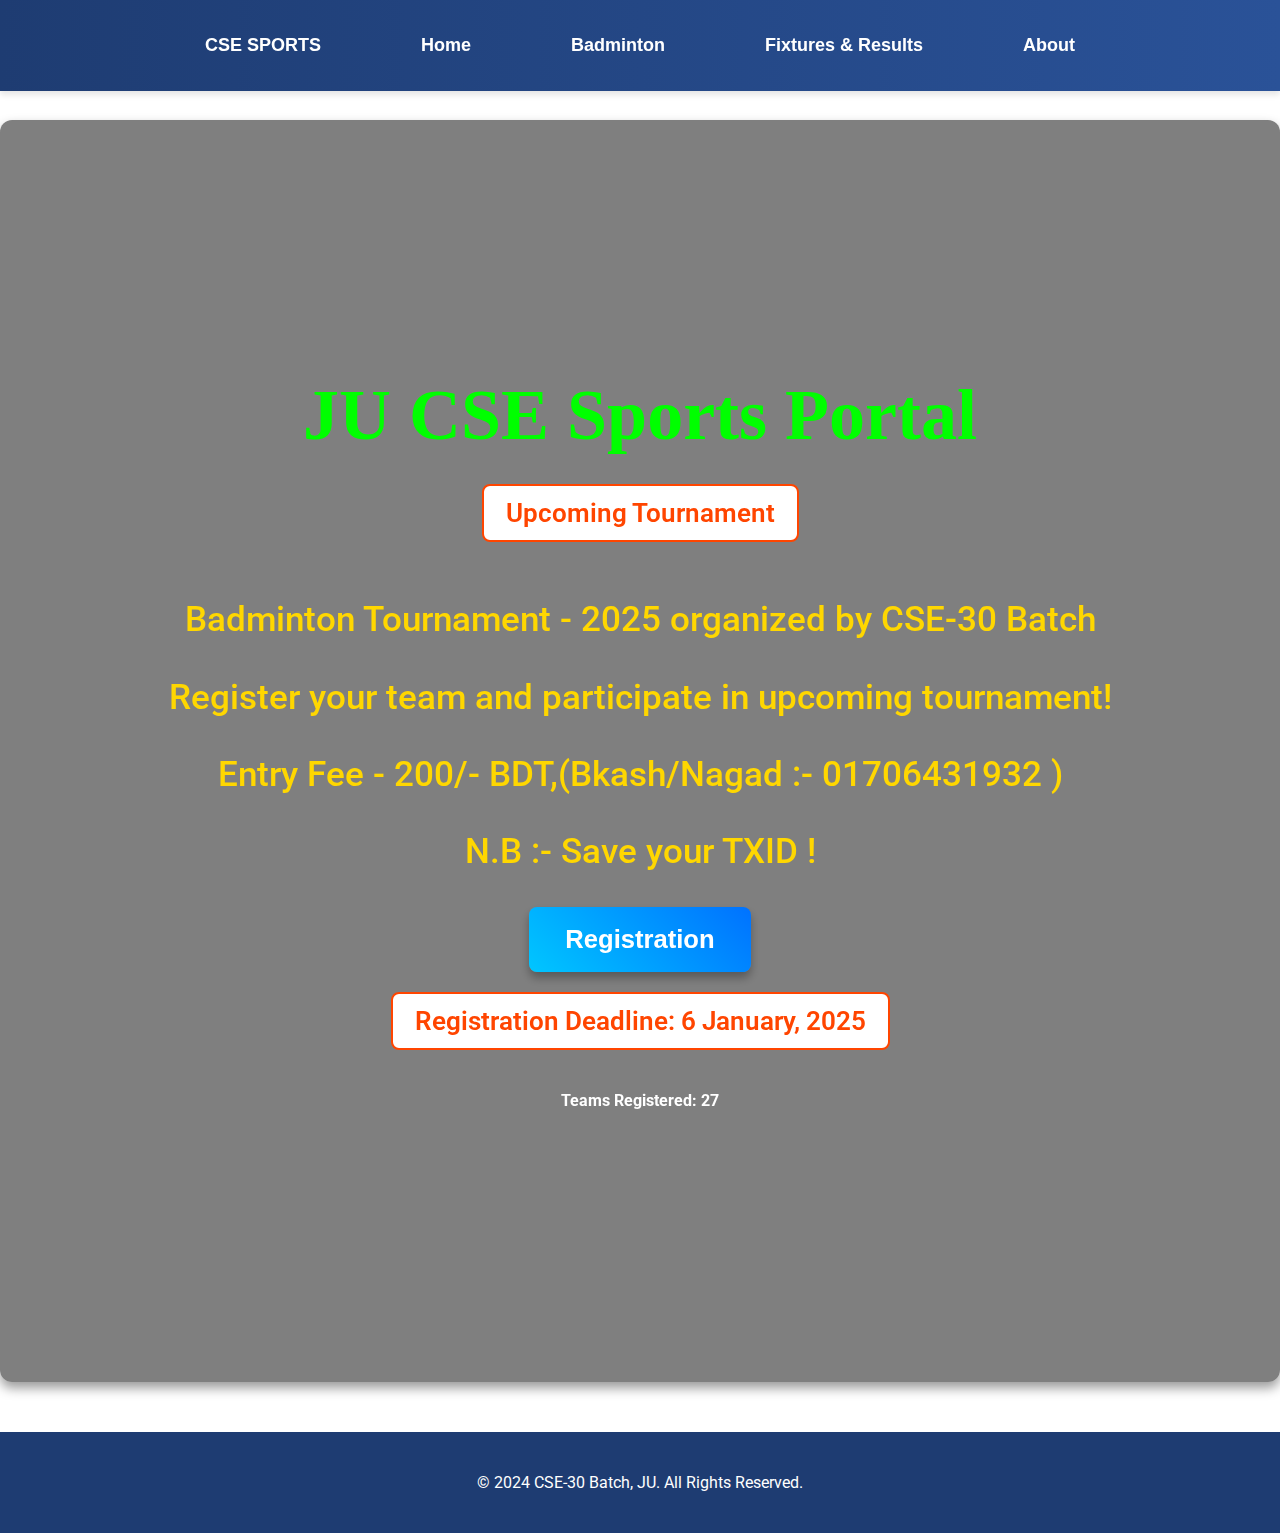
<file: index.html>
<!DOCTYPE html>
<html lang="en">
<head>
    <meta charset="UTF-8">
    <meta name="viewport" content="width=device-width, initial-scale=1.0">
    <title>CSE Sports - JU</title>
    <link rel="stylesheet" href="styles.css">
    <link rel="icon" href="/image.png" />
    <link href="https://fonts.googleapis.com/css2?family=Oswald:wght@400;600&family=Roboto:wght@300;400;700&display=swap" rel="stylesheet"> <!-- Font links -->
    

    
</head>
<body id="body">
    <header>
        <nav>
            <ul>
                <li><a href="/index.html">
                CSE SPORTS</a></li>
                <li><a href="/index.html">Home</a></li>
                <li><a href="/badminton.html">Badminton</a></li>
                <li><a href="/fixtures.html">Fixtures & Results</a></li>
                <li><a href="https://juniv.edu/department/cse">About</a></li>
            </ul>
        </nav>
    </header>

    <main>
        <!-- Home Section -->
        <section id="home">
           <div> 
               <h1>JU CSE Sports Portal</h1>
               <h2>Upcoming Tournament</h2>
               <h3>Badminton Tournament - 2025 organized by CSE-30 Batch</h3>
               <h3>Register your team and participate in upcoming tournament!</h3>
               <h3>Entry Fee - 200/- BDT,(Bkash/Nagad :- 01706431932 )</h3>
               <h3>N.B :- Save your TXID !</h3>
               
               <a href="/badminton.html"><button id="registration-button">Registration</button></a>
           </div>
           
           <div id="countdown2">Registration Deadline: 6 January, 2025</div>
<div id="team-counter">
    <h4>Teams Registered: <span id="team-count">27</span></h4>
</div>
        </section>
        

        
    </main>

    <!-- Footer Section -->
    <footer>
        <div class="footer-content">
            <p>&copy; 2024 CSE-30 Batch, JU. All Rights Reserved.</p>
        </div>
    </footer>

    <script src="scripts.js" defer></script>
</body>
</html>
</file>
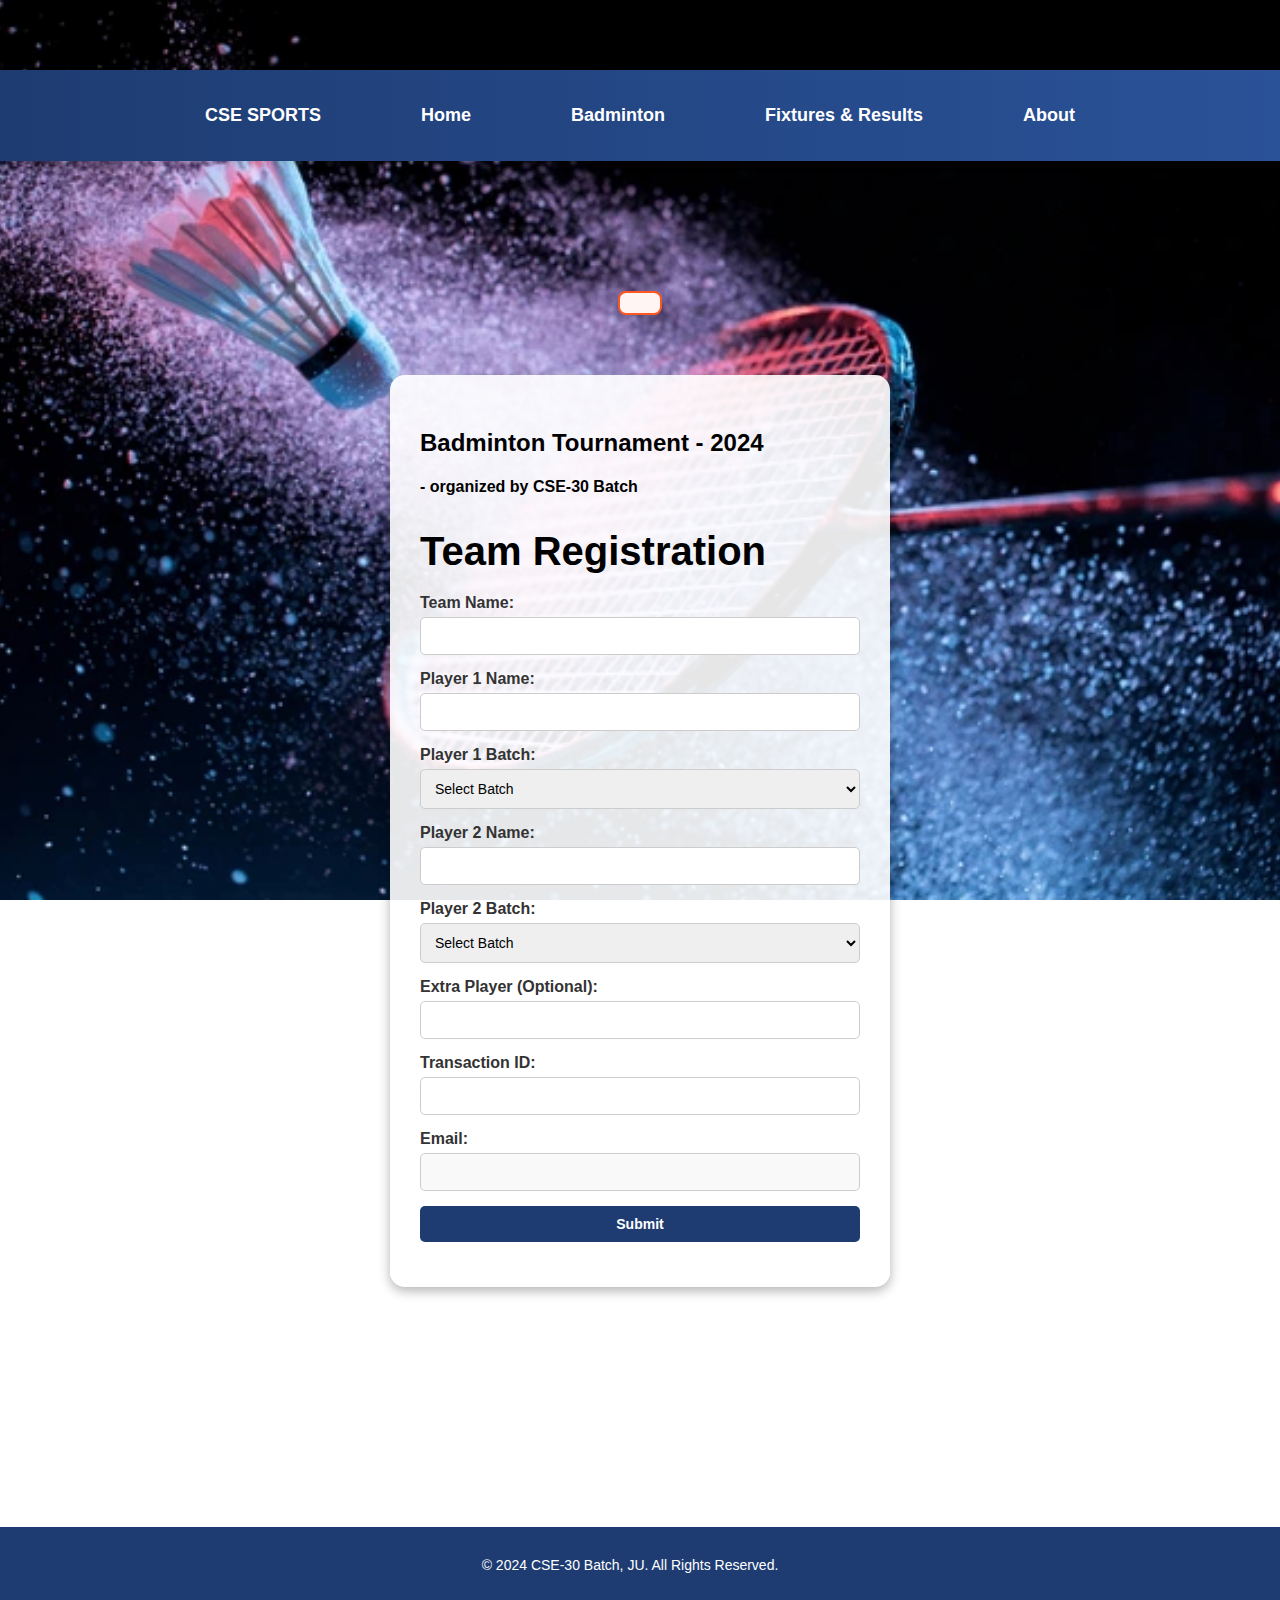
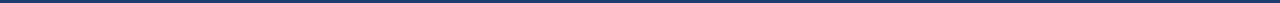
<file: badminton.html>
<!DOCTYPE html>
<html lang="en">
<head>
    <meta charset="UTF-8">
    <meta name="viewport" content="width=device-width, initial-scale=1.0">
    <title>CSE Sports - JU</title>
    <link rel="stylesheet" href="styles2.css">
    <link rel="icon" href="/image.png" />


</head>
<body>
    <header>
        <nav>
            <ul>
                
                <li><a href="/index.html"> CSE SPORTS</a></li>
            
                          <li><a href="/index.html">Home</a></li>
                <li><a href="/badminton.html">Badminton</a></li>
                <li><a href="/fixtures.html">Fixtures & Results</a></li>
                <li><a href="https://juniv.edu/department/cse">About</a></li>
           

            </ul>
        </nav>
    </header>
    
    <main>
        
        
        <!-- Badminton Section -->
        <section id="badminton">
            
            <div id="countdown"></div>
            <div class="form-container">
                <h3>Badminton Tournament - 2024  </h3>
                <h4>-  organized by CSE-30 Batch  </h4>
                <h2>Team Registration</h2>
                <form id="registration-form"
  action="https://formspree.io/f/xrbgwbzr"
  method="POST"
  
> 

                    <label for="team-name">Team Name:</label>
                    <input type="text" id="team-name" name="team-name" required>
                    
                    <label for="player1-name">Player 1 Name:</label>
                    <input type="text" id="player1-name" name="player1-name" required>
                    
                    <label for="player1-batch">Player 1 Batch:</label>
                    <select id="player1-batch" name="player1_batch" required>
                        <option value="" disabled selected>Select Batch</option>
                        <option value="29">Alumni</option>
                        <option value="29">27</option>
                        <option value="29">28</option>
                        <option value="29">29</option>
                        <option value="30">30</option>
                        <option value="31">31</option>
                        <option value="32">32</option>
                    </select>

                    <label for="player2-name">Player 2 Name:</label>
                    <input type="text" id="player2-name" name="player2-name" required>
                    
                    <label for="player2-batch">Player 2 Batch:</label>
                    <select id="player2-batch" name="player2_batch" required>
                        <option value="" disabled selected>Select Batch</option>
                        <option value="29">Alumni</option>
                        <option value="29">27</option>
                        <option value="29">28</option>
                        <option value="29">29</option>
                        <option value="30">30</option>
                        <option value="31">31</option>
                        <option value="32">32</option>
                    </select>
                    
                    <label for="extra-player">Extra Player (Optional):</label>
                    <input type="text" id="extra-player" name="extra-player">
                    
                    <label for="transaction-id">Transaction ID:</label>
                    <input type="text" id="transaction-id" name="transaction-id" required>
                    
                    <label for="email">Email:</label>
                    <input type="email" id="email" name="email" required>
                    
                    <button type="submit">Submit</button>
                </form>
                
                <div id="message"></div>
            </div>
        </section>
    </main>
    
    <!-- Footer Section -->
    <footer>
        <div class="footer-content">
            <p>&copy; 2024 CSE-30 Batch, JU. All Rights Reserved.</p>
            <a href="https://www.facebook.com" target="_blank">
             
            </a>
        </div>
    </footer>
    
    <script src="scripts.js" defer></script>
    
</body>
</html>
</file>
<file: styles.css>
/* General styles */
body {
    font-family: 'Roboto', sans-serif;
    margin: 0;
    padding: 0;
    color: #333;
    animation: backgroundSlide 15s infinite; /* Apply background animation */
    background-size: cover;
    background-position: center;
    background-attachment: fixed;
}

/* Dynamic background animation */
@keyframes backgroundSlide {
    10% { background-image: url('image1.png'); }
    50% { background-image: url('jucseimg.jpg'); }
    100% { background-image: url('image1.png'); }
}

/* Header and Nav */
header {
    position: fixed; /* Fixes the navbar at the top */
    top: 0; /* Positions it at the very top of the viewport */
    left: 0; /* Aligns to the left of the viewport */
    width: 100%; /* Ensures the navbar spans the full width of the viewport */
    background: linear-gradient(90deg, #1e3c72, #2a5298); /* Gradient theme */
    padding: 15px 0;
    text-align: center;
    color: white;
    z-index: 1000; /* Ensures it stays above other content */
    box-shadow: 0 4px 6px rgba(0, 0, 0, 0.1); /* Optional: adds a shadow for visual depth */
}

nav ul {
   
    display: flex;
    justify-content: center;
    list-style: none;
    padding: 20px;
    margin: 0;
    gap: 70px;
}

nav ul li a {
    text-decoration: none;
    color: white;
    font-family: 'Oswald', sans-serif;
    font-size: 18px;
    font-weight: 600;
    padding: 5px 15px;
    border-radius: 5px;
    transition: background-color 0.3s ease, color 0.3s ease;
    font-family:'Lucida Sans', 'Lucida Sans Regular', 'Lucida Grande', 'Lucida Sans Unicode', Geneva, Verdana, sans-serif;
}

nav ul li a:hover {
    background-color: rgba(255, 255, 255, 0.2);
    color: #ffdd57; /* Golden hover color */
}

.bkash-btn {
    background: #d82327;
    color: white;
    font-size: 1.3rem;
    font-weight: bold;
    border: none;
    border-radius: 8px;
    padding: 15px 30px;
    cursor: pointer;
    box-shadow: 0 4px 6px rgba(0, 0, 0, 0.2);
    transition: transform 0.3s ease, box-shadow 0.3s ease;
}

.bkash-btn:hover {
    transform: scale(1.05);
    box-shadow: 0 8px 16px rgba(0, 0, 0, 0.3);
}

.bkash-btn:active {
    transform: scale(0.95);
    box-shadow: 0 2px 4px rgba(0, 0, 0, 0.2);
}

/* Home Section with Blurred Background */
#home {
    display: flex;
    flex-direction: column;
    text-align: center;
    padding: 250px 20px; /* Adjust padding for better balance */
    background: rgba(0, 0, 0, 0.5); /* Transparent black overlay */
    color: white;
    margin-top: 120px;
    backdrop-filter: blur(8px); /* Stronger blur effect */
    -webkit-backdrop-filter: blur(8px); /* For Safari compatibility */
    border-radius: 12px; /* Add rounded corners */
    box-shadow: 0 6px 12px rgba(0, 0, 0, 0.4); /* Shadow for better focus */
    animation: fadeIn 2s forwards;
}

#home h1 {
    font-size: 4.5rem;
    font-family: Cambria, Cochin, Georgia, Times, 'Times New Roman', serif;
    color: #00ff00; /* Bright green for a sporty look */
    margin-top: 4px; /* Reduced margin */
    margin-bottom: 12px; /* Slightly reduced bottom margin */
}

#home h2 {
    margin-top: 15px;
    font-size: 1.6rem;
    font-weight: 600;
    color: #ff4500; /* Bright red */
    background: #ffffff;
    border: 2px solid #ff4500;
    border-radius: 8px;
    display: inline-block;
    padding: 12px 22px;
}

#home h3 {
    font-size: 2.2rem;
    font-weight: 500;
    color: #ffd700; /* Golden yellow */
}

#countdown2 {
    font-size: 1.6rem;
    font-weight: 600;
    color: #ff4500; /* Bright red */
    background: #ffffff;
    border: 2px solid #ff4500;
    border-radius: 8px;
    display: inline-block;
    padding: 12px 22px;
    margin: 20px auto;
}

/* Footer Styles */
footer {
    background: #1e3c72;
    color: white;
    padding: 25px 0;
    text-align: center;
    margin-top: 50px;
}

footer p {
    font-family: 'Roboto', sans-serif;
    font-size: 16px;
}

/* Responsive Adjustments */
@media (max-width: 768px) {
    nav ul {
        flex-direction: column;
        gap: 15px;
        padding: 10px;
    }

    header {
        position: relative; /* Navbar is no longer fixed */
        box-shadow: none; /* Optionally, remove the shadow for a simpler design */
    }

    #home {
        padding: 180px 15px; /* Less padding on mobile */
        margin-top: 80px;
    }

    #home h1 {
        font-size: 2.8rem; /* Adjust font size for mobile */
    }

    #home h2 {
        font-size: 1.4rem; /* Adjust font size for mobile */
    }

    #home h3 {
        font-size: 1.6rem; /* Adjust font size for mobile */
    }

    #countdown2 {
        font-size: 1.3rem;
        padding: 10px 20px;
    }

    #registration-button {
        font-size: 1.2rem; /* Adjust font size for mobile */
        padding: 14px 28px; /* Adjust padding for mobile */
    }
}

/* Enhanced Registration Button Styles */
#registration-button {
    background: linear-gradient(45deg, #00c6ff, #0072ff); /* Gradient background */
    color: white;
    font-size: 1.6rem;
    font-weight: bold;
    border: none;
    border-radius: 8px;
    padding: 18px 36px;
    cursor: pointer;
    box-shadow: 0 6px 10px rgba(0, 0, 0, 0.3);
    transition: all 0.3s ease-in-out;
}

#registration-button:hover {
    transform: scale(1.1); /* Slight zoom effect */
    background: linear-gradient(45deg, #0072ff, #00c6ff); /* Reverse gradient on hover */
    box-shadow: 0 8px 14px rgba(0, 0, 0, 0.4);
}

#registration-button:active {
    transform: scale(0.95); /* Press effect */
    box-shadow: 0 3px 5px rgba(0, 0, 0, 0.3);
}
</file>
<file: styles2.css>
/* General styles */
body {
    font-family: 'Arial', sans-serif;
    margin: 0;
    padding: 0;
    color: #333;
    background: url('image1.png') no-repeat center center/cover;  /* Full-page background image */
    background-attachment: fixed;
    padding-top: 70px; /* Prevents content from hiding behind the fixed navbar */
}

/* Header and Nav */
header {
    position: relative; /* Fixes the navbar at the top */
    top: 0; /* Positions it at the very top of the viewport */
    left: 0; /* Aligns to the left of the viewport */
    width: 100%; /* Ensures the navbar spans the full width of the viewport */
    background: linear-gradient(90deg, #1e3c72, #2a5298); /* Gradient theme */
    padding: 15px 0;
    text-align: center;
    color: white;
    z-index: 1000; /* Ensures it stays above other content */
    box-shadow: 0 4px 6px rgba(0, 0, 0, 0.1); /* Optional: adds a shadow for visual depth */
}

nav ul {
    display: flex;
    justify-content: center;
    list-style: none;
    padding: 20px;
    margin: 0;
    gap: 70px;
}

nav ul li a {
    text-decoration: none;
    color: white;
    font-family: 'Oswald', sans-serif;
    font-size: 18px;
    font-weight: 600;
    padding: 5px 15px;
    border-radius: 5px;
    transition: background-color 0.3s ease, color 0.3s ease;
    font-family:'Lucida Sans', 'Lucida Sans Regular', 'Lucida Grande', 'Lucida Sans Unicode', Geneva, Verdana, sans-serif;
}

nav ul li a:hover {
    background-color: rgba(255, 255, 255, 0.2);
    color: #ffdd57; /* Golden hover color */
}

/* Home Section */
#home {
    text-align: center;
    padding: 100px 100px;
    background-size: cover;
    background-position: center center;
    margin-bottom: 20px;
    border-radius: 10px;
    margin-top: 80px;
}

#home h1 {
    font-size: 3rem;
    margin-bottom: 20px;
    color: greenyellow;
    transition: color 0.3s ease; /* Smooth color change on hover */
    box-shadow: #333;
    margin-top: 70px;
}

#home h1:hover {
    color: #ffdd57; /* Golden color on hover */
}

#home p {
    font-size: 1.2rem;
    margin-bottom: 20px;
    color: yellow;
}

#countdown {
    justify-content: baseline;
    font-size: 2rem;
    font-weight: bold;
    color: #ff5722;
    background: #fff5f3;
    border: 2px solid #ff5722;
    border-radius: 8px;
    display: inline-block;
    padding: 10px 20px;
    margin: 60px auto;
    margin-top: 80px;
    box-shadow: 0 4px 6px rgba(0, 0, 0, 0.1);
}

/* Badminton Section */
#badminton {
    display: flex;
    flex-direction: column;
    padding: 50px 20px;
    position: relative;
    min-height: 100vh;
    display: flex;
    justify-content: center;
    align-items: center;
    text-align: center;
    color: white;
}

#badminton h4 {
    font-size: 1rem;
    margin-bottom: 20px;
    color: black;
}

#badminton h3 {
    font-size: 1.5rem;
    margin-bottom: 20px;
    color: black;
}

#badminton h2 {
    font-size: 2.5rem;
    margin-bottom: 20px;
    color: black;
}

/* Form Styles */
.form-container {
    background: rgba(255, 255, 255, 0.9); /* Transparent background */
    padding: 30px;
    border-radius: 15px;
    box-shadow: 0 4px 12px rgba(0, 0, 0, 0.3);
    width: 100%;
    max-width: 500px;
    text-align: left;
    margin: 0 auto; /* Center the form */
    box-sizing: border-box;
}

form label {
    display: block;
    margin-bottom: 5px;
    font-weight: bold;
    color: #333;
}

form input, form select, form button {
    width: 100%;
    padding: 10px;
    margin-bottom: 15px;
    font-size: 14px;
    border: 1px solid #ccc;
    border-radius: 5px;
    box-sizing: border-box;
}

form button {
    background: #1e3c72;
    color: white;
    border: none;
    cursor: pointer;
    font-weight: bold;
    transition: background 0.3s ease, transform 0.2s ease; /* Smooth hover and click effects */
    border-radius: 5px;
}

form button:hover {
    background: #2a5298;
    transform: scale(1.05); /* Slightly enlarge button on hover */
}

form button:active {
    transform: scale(0.95); /* Shrinks button slightly when clicked */
}

/* Email Field Styles */
form input[type="email"] {
    background: #f9f9f9;
}

form input[type="email"]:focus {
    border-color: #1e3c72; /* Focus color */
    background: #fff;
    outline: none;
}

/* Footer Styles */
footer {
    background: #1e3c72;
    color: white;
    padding: 30px 0;
    text-align: center;
    margin-top: 190px;
}

footer .footer-content {
    display: flex;
    justify-content: center;
    align-items: center;
    gap: 20px;
}

footer p {
    margin: 0;
    font-size: 14px;
}

footer a {
    text-decoration: none;
}

footer .facebook-logo {
    width: 30px;
    height: 30px;
}

/* Responsive Adjustments */
@media (max-width: 768px) {
      nav ul {
        flex-direction: column;
        gap: 15px;
        padding: 10px;
    }

    header {
        position: relative; /* Navbar is no longer fixed */
        box-shadow: none; /* Optionally, remove the shadow for a simpler design */
    }

    #home h1 {
        font-size: 2.5rem;
    }

    #countdown {
        margin-top: 100px;
        font-size: 1.5rem;
    }

    #badminton h2 {
        font-size: 2rem;
    }

    .form-container {
        padding: 20px;
        max-width: 100%; /* Make form take full width on smaller screens */
    }

    form input, form select, form button {
        font-size: 16px;
        padding: 12px; /* Increase padding for better touch responsiveness */
    }

    form button {
        padding: 15px;
    }

    form input, form select, form button {
        margin-bottom: 10px;
    }

    footer .footer-content {
        flex-direction: column;
    }
}
</file>
